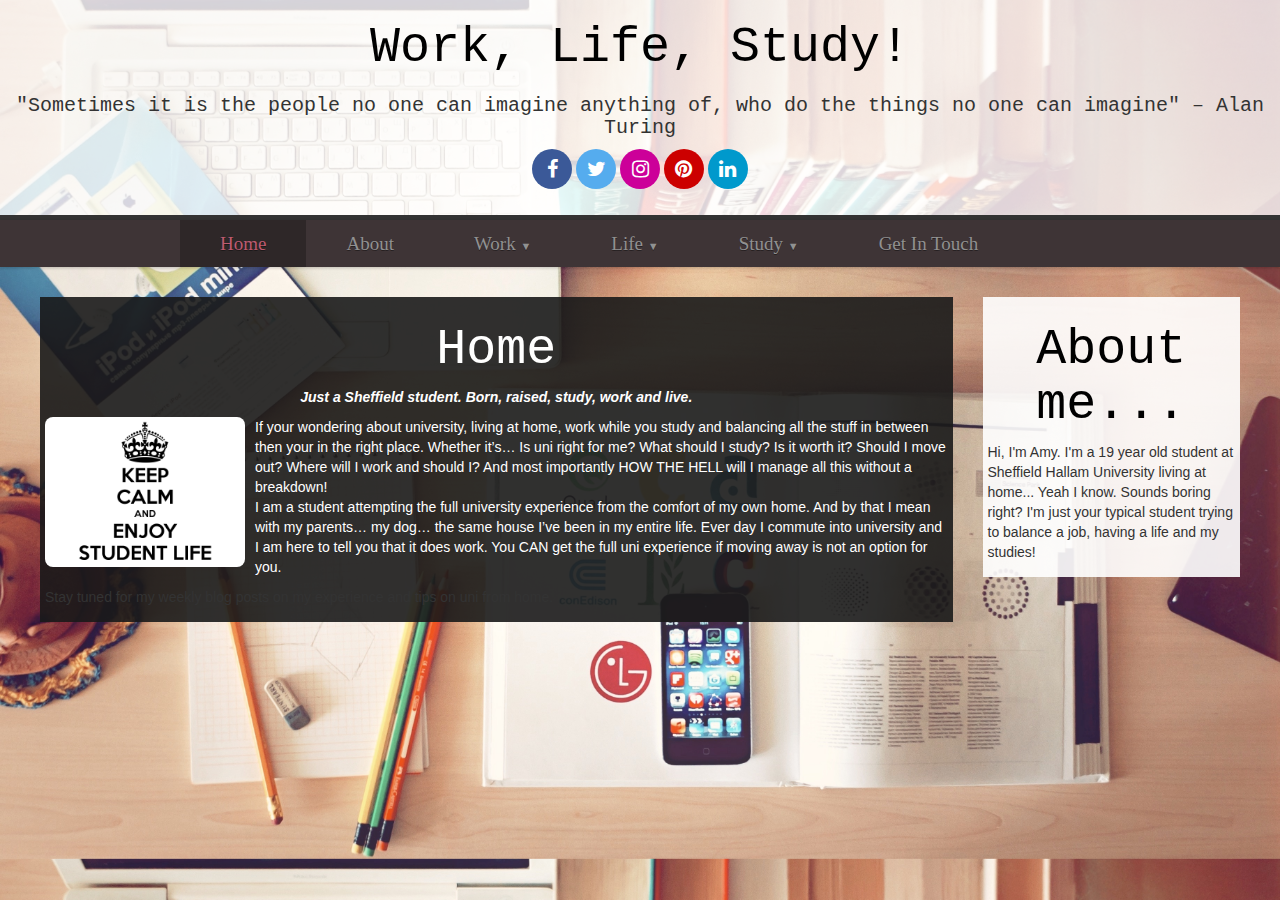
<file: index.html>
<!DOCTYPE html>
<html>
  <head>
    <!-- JAVA SCRIPT -->
    <link href='css/bootstrap.min.css' rel='stylesheet'>
    <meta name="viewport" content="width=device-width, initial-scale=1">
    <title>
      A sheffield students guide to uni
    </title>

    <!-- ICONS STYLESHEET -->
    <link rel="stylesheet" href="https://cdnjs.cloudflare.com/ajax/libs/font-awesome/4.7.0/css/font-awesome.min.css">
    <!-- MY STYLESHEET -->
    <link rel="stylesheet" type"text/css" href="css/style.css">
    <!-- JQUERY LIBRARY -->
    <script src="https://ajax.googleapis.com/ajax/libs/jquery/2.1.4/jquery.min.js"></script>
  </head>
  <!--BANNER START -->
  <div class="banner";>
    <h1>Work, Life, Study!</h1>
    <h2>"Sometimes it is the people no one can imagine anything of, who do the things no one can imagine" – Alan Turing</h2>
    <!-- Social Media Links START -->
    <div class="social">
      <a href="https://www.facebook.com/amy.leake3?ref=br_rs" class="fa fa-facebook"></a>
      <a href="https://twitter.com/Amy_leake" class="fa fa-twitter"></a>
      <a href="https://www.instagram.com/amyleake2/?hl=en" class="fa fa-instagram"></a>
      <a href="https://www.pinterest.co.uk/amyleake2/" class="fa fa-pinterest"></a>
      <a href="https://www.linkedin.com/in/amy-leake/" class="fa fa-linkedin"></a>
    </div>
    <!-- Social Media Links END -->
  </div>
  <!--BANNER END -->

  <!--Navigation Bar START -->
<div class="menu-wrap">
  <nav class="menu">
    <ul class="clearfix">
      <li class="current-item"><a href="index.html">Home</a></li>
      <li><a href="#">About</a></li>
      <li>
        <a href="#">Work <span class="arrow">&#9660;</span></a>
          <ul class="sub-menu">
            <li><a href="#">Life On Placement</a></li>
          </ul>
      </li>
      <li>
        <a href="#">Life <span class="arrow">&#9660;</span></a>
          <ul class="sub-menu">
            <li><a href="#">Uni at Home</a></li>
            <li><a href="#">Getting Through It</a></li>
          </ul>
      </li>
      <li>
        <a href="#">Study <span class="arrow">&#9660;</span></a>
          <ul class="sub-menu">
            <li><a href="#">The Grades...</a></li>
            <li><a href="#">The Organisation...</a></li>
            <li><a href="#">And Everything In Between</a></li>
          </ul>
      </li>
      <li><a href="contact.html">Get In Touch</a>
    </ul>
  </nav>
</div>

  <!--Navigation Bar END -->

  <body>
    <div class="row">
      <div class="col-md-9">
         <div class="col-md-12_1">
           <h1 class="home-page">Home</h1>
           <p class="home1"><strong>Just a Sheffield student. Born, raised, study, work and live.</strong></p>
           <img src="images/keep-calm.jpg" class="keep-calm-image">
           <p class="home2">If your wondering about university, living at home, work while you
             study and balancing all the stuff in between then your in the right place.
             Whether it’s… Is uni right for me? What should I study? Is it worth it? Should I move out?
             Where will I work and should I? And most importantly HOW THE HELL will I manage all this without a breakdown!<br>
             I am a student attempting the full university experience from the comfort of my own home.
             And by that I mean with my parents… my dog… the same house I’ve been in my entire life.
             Ever day I commute into university and I am here to tell you that it does work.
             You CAN get the full uni experience if moving away is not an option for you.
           <p class="home3">Stay tuned for my weekly blog posts on my experience and tips on uni from home.</p>
         </div>
      </div>
      <div class="col-md-3">
         <div class="col-md-12_2">
          <h1 class="about-me-margin">About me...</h1>
          <p class="me">
            Hi, I'm Amy.
            I'm a 19 year old student at Sheffield Hallam University living at home... Yeah I know. Sounds boring right?
            I'm just your typical student trying to balance a job, having a life and my studies!
          </p>
         </div>
      </div>
    </div>
  </body>
</html>
</file>
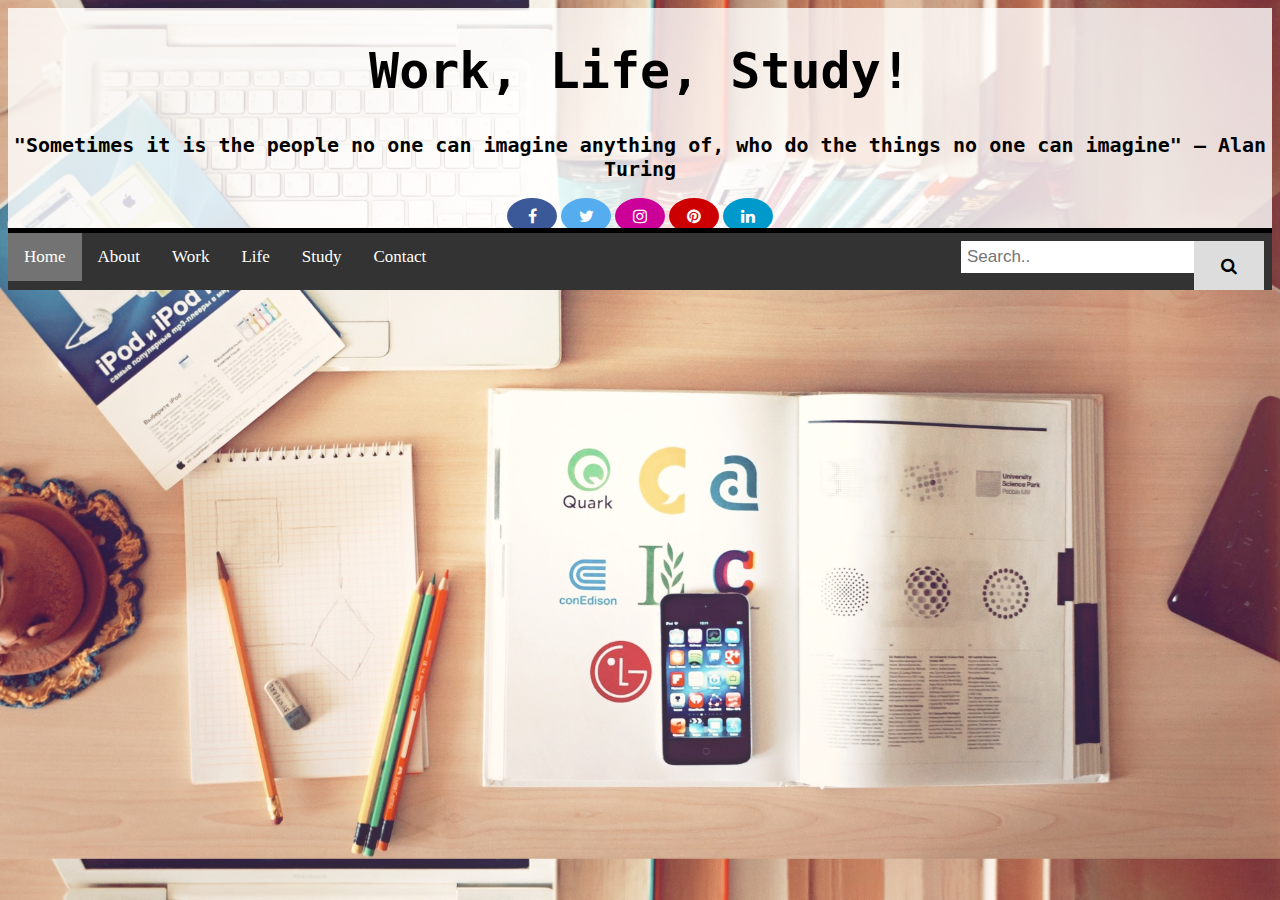
<file: Official Website/index.html>
<!DOCTYPE html>
<html>
  <head>
    <title>
      A sheffield students guide to uni
    </title>
    <meta name="viewport" content="width=device-width, initial-scale=1.0">
    <link rel="stylesheet" type"text/css" href="css/style.css">
    <link rel="stylesheet" href="https://cdnjs.cloudflare.com/ajax/libs/font-awesome/4.7.0/css/font-awesome.min.css">
  </head>
  <!--BANNER START -->
  <div class="banner";>
    <h1>Work, Life, Study!</h1>
    <h2>"Sometimes it is the people no one can imagine anything of, who do the things no one can imagine" – Alan Turing</h2>
    <!-- Social Media Links START -->
    <div class="social">
      <a href="https://www.facebook.com/amy.leake3?ref=br_rs" class="fa fa-facebook"></a>
      <a href="https://twitter.com/Amy_leake" class="fa fa-twitter"></a>
      <a href="https://www.instagram.com/amyleake2/?hl=en" class="fa fa-instagram"></a>
      <a href="https://www.pinterest.co.uk/amyleake2/" class="fa fa-pinterest"></a>
      <a href="https://www.linkedin.com/in/amy-leake/" class="fa fa-linkedin"></a>
    </div>
    <!-- Social Media Links END -->
  </div>
  <!--BANNER END -->
  <body>
  <!--Navigation Bar START -->
  <!-- Search Bar START -->
  <div class="topnav">
    <a class="active" href="#home">Home</a>
    <a href="#about">About</a>
    <a href="#work">Work</a>
    <a href="#life">Life</a>
    <a href="#study">Study</a>
    <a href="#contact">Contact</a>
    <div class="search-container">
      <form action="/action_page.php">
        <input type="text" placeholder="Search..">
        <button type="submit"><i class="fa fa-search"></i></button>
    </form>
  </div>
  </div>
  <!-- Search Bar END -->
  <!--Navigation Bar END -->
  </body>
</html>
</file>
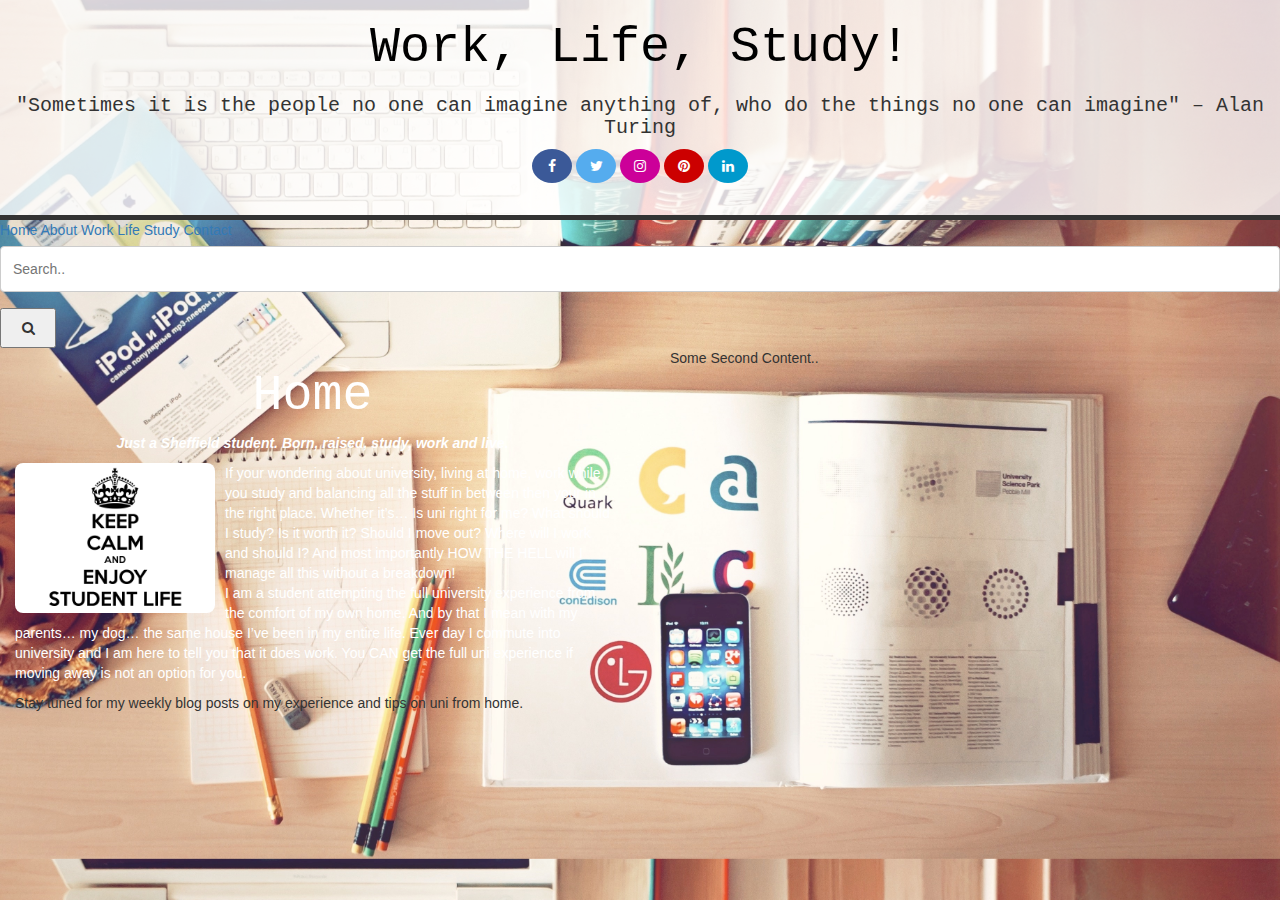
<file: about.html>
<!DOCTYPE html>
<html>
  <head>
    <link href='css/bootstrap.min.css' rel='stylesheet'>
    <meta name="viewport" content="width=device-width, initial-scale=1">
    <title>
      A sheffield students guide to uni
    </title>
    <link rel="stylesheet" type"text/css" href="css/style.css">
    <link rel="stylesheet" href="https://cdnjs.cloudflare.com/ajax/libs/font-awesome/4.7.0/css/font-awesome.min.css">
    <script src="https://ajax.googleapis.com/ajax/libs/jquery/2.1.4/jquery.min.js"></script>
  </head>
  <!--BANNER START -->
  <div class="banner";>
    <h1>Work, Life, Study!</h1>
    <h2>"Sometimes it is the people no one can imagine anything of, who do the things no one can imagine" – Alan Turing</h2>
    <!-- Social Media Links START -->
    <div class="social">
      <a href="https://www.facebook.com/amy.leake3?ref=br_rs" class="fa fa-facebook"></a>
      <a href="https://twitter.com/Amy_leake" class="fa fa-twitter"></a>
      <a href="https://www.instagram.com/amyleake2/?hl=en" class="fa fa-instagram"></a>
      <a href="https://www.pinterest.co.uk/amyleake2/" class="fa fa-pinterest"></a>
      <a href="https://www.linkedin.com/in/amy-leake/" class="fa fa-linkedin"></a>
    </div>
    <!-- Social Media Links END -->
  </div>
  <!--BANNER END -->
  <!--Navigation Bar START -->
<nav>
  <div class="topnav">
    <a class="active" href="index.html">Home</a>
    <a href="about.html">About</a>
    <a href="#work">Work</a>
    <a href="#life">Life</a>
    <a href="#study">Study</a>
    <a href="#contact">Contact</a>
    <!-- Search Bar START -->
    <div class="search-container">
      <form action="/action_page.php">
        <input type="text" placeholder="Search..">
        <button type="submit"><i class="fa fa-search"></i></button>
      </form>
    </div>
    <!-- Search Bar END -->
  </div>
</nav>
  <!--Navigation Bar END -->
  <body>
    <div class="row">
      <div class="col-md-6">
         <div class="col-md-12">
           <h1 class="home-page">Home</h1>
           <p class="home1"><strong>Just a Sheffield student. Born, raised, study, work and live.</strong></p>
           <img src="images/keep-calm.jpg" class="keep-calm-image">
           <p class="home2">If your wondering about university, living at home, work while you
             study and balancing all the stuff in between then your in the right place.
             Whether it’s… Is uni right for me? What should I study? Is it worth it? Should I move out?
             Where will I work and should I? And most importantly HOW THE HELL will I manage all this without a breakdown!<br>
             I am a student attempting the full university experience from the comfort of my own home.
             And by that I mean with my parents… my dog… the same house I’ve been in my entire life.
             Ever day I commute into university and I am here to tell you that it does work.
             You CAN get the full uni experience if moving away is not an option for you.
           <p class="home3">Stay tuned for my weekly blog posts on my experience and tips on uni from home.</p>
         </div>
      </div>
      <div class="col-md-6">
         <div class="col-md-12">
            Some Second Content..
         </div>
      </div>
    </div>
  </body>
</html>
</file>
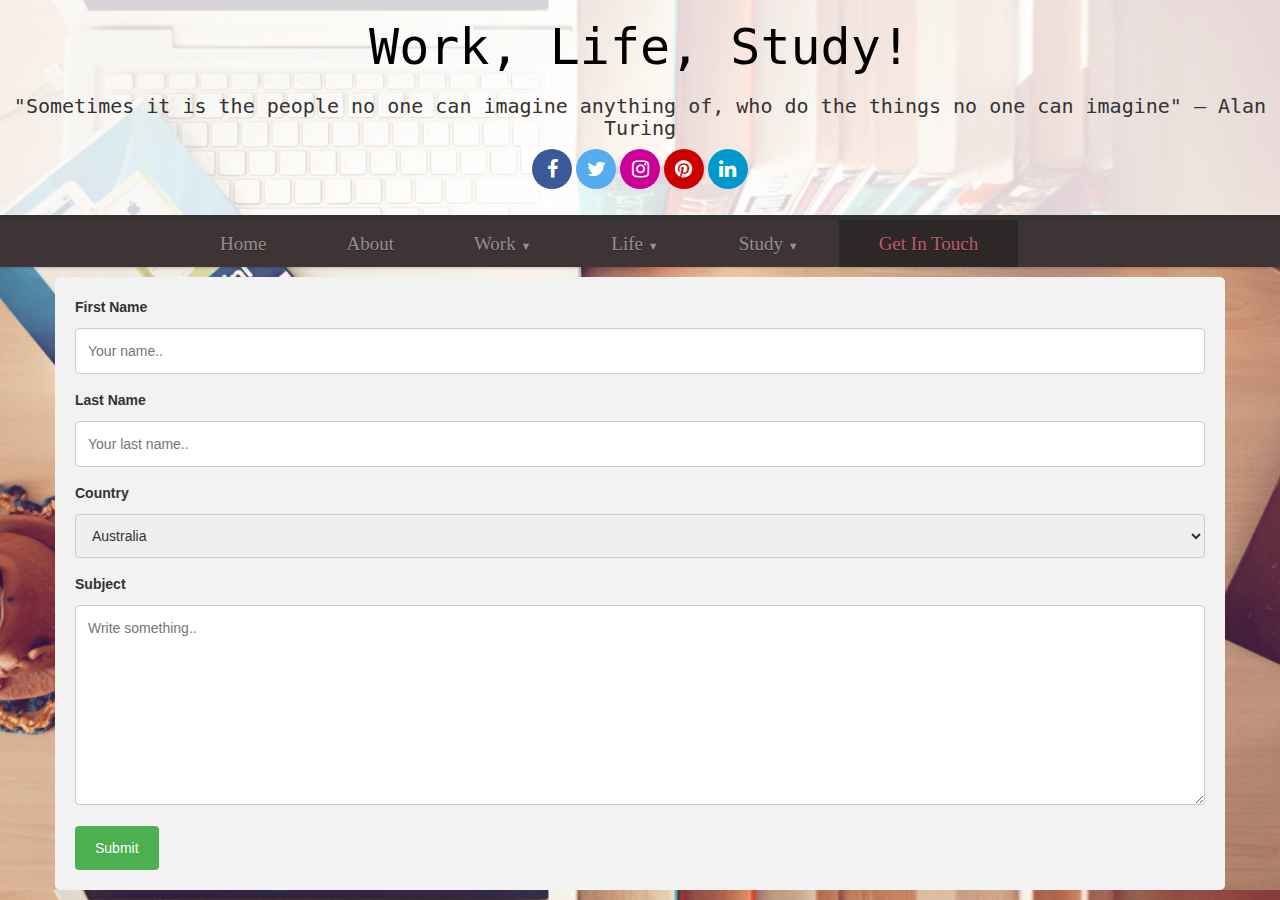
<file: contact.html>
<!DOCTYPE html>
<html>
  <head>
    <!-- JAVA SCRIPT -->
    <link href='css/bootstrap.min.css' rel='stylesheet'>
    <meta name="viewport" content="width=device-width, initial-scale=1">
    <title>
      A sheffield students guide to uni
    </title>

    <!-- ICONS STYLESHEET -->
    <link rel="stylesheet" href="https://cdnjs.cloudflare.com/ajax/libs/font-awesome/4.7.0/css/font-awesome.min.css">
    <!-- MY STYLESHEET -->
    <link rel="stylesheet" type"text/css" href="css/style.css">
    <!-- JQUERY LIBRARY -->
    <script src="https://ajax.googleapis.com/ajax/libs/jquery/2.1.4/jquery.min.js"></script>
  </head>
  <!--BANNER START -->
  <div class="banner";>
    <h1>Work, Life, Study!</h1>
    <h2>"Sometimes it is the people no one can imagine anything of, who do the things no one can imagine" – Alan Turing</h2>
    <!-- Social Media Links START -->
    <div class="social">
      <a href="https://www.facebook.com/amy.leake3?ref=br_rs" class="fa fa-facebook"></a>
      <a href="https://twitter.com/Amy_leake" class="fa fa-twitter"></a>
      <a href="https://www.instagram.com/amyleake2/?hl=en" class="fa fa-instagram"></a>
      <a href="https://www.pinterest.co.uk/amyleake2/" class="fa fa-pinterest"></a>
      <a href="https://www.linkedin.com/in/amy-leake/" class="fa fa-linkedin"></a>
    </div>
    <!-- Social Media Links END -->
  </div>
  <!--BANNER END -->

  <!--Navigation Bar START -->
<div class="menu-wrap">
  <nav class="menu">
    <ul class="clearfix">
      <li><a href="index.html">Home</a></li>
      <li><a href="#">About</a></li>
      <li>
        <a href="#">Work <span class="arrow">&#9660;</span></a>
          <ul class="sub-menu">
            <li><a href="#">Life On Placement</a></li>
          </ul>
      </li>
      <li>
        <a href="#">Life <span class="arrow">&#9660;</span></a>
          <ul class="sub-menu">
            <li><a href="#">Uni at Home</a></li>
            <li><a href="#">Getting Through It</a></li>
          </ul>
      </li>
      <li>
        <a href="#">Study <span class="arrow">&#9660;</span></a>
          <ul class="sub-menu">
            <li><a href="#">The Grades...</a></li>
            <li><a href="#">The Organisation...</a></li>
            <li><a href="#">And Everything In Between</a></li>
          </ul>
      </li>
      <li class="current-item"><a href="contact.html">Get In Touch</a>
    </ul>
  </nav>
</div>

<!--Navigation Bar END -->

<body>
    <div class="container">
      <form action="action_page.php">
        <label for="fname">First Name</label>

        <input type="text" id="fname" name="firstname" placeholder="Your name..">

        <label for="lname">Last Name</label>
        <input type="text" id="lname" name="lastname" placeholder="Your last name..">

        <label for="country">Country</label>
        <select id="country" name="country">
        <option value="australia">Australia</option>
        <option value="canada">Canada</option>
        <option value="usa">USA</option>
        <option value="usa">UK</option>        
        </select>

        <label for="subject">Subject</label>
        <textarea id="subject" name="subject" placeholder="Write something.." style="height:200px"></textarea>

        <input type="submit" value="Submit">

        </form>
    </div>
  </body>
</html>
</file>
<file: css/style.css>
/* Header Two */
h1 {
  text-align: center;
  color: #000;
  font-family: monospace;
  font-size: 50px;
}
.home-page {
  font-size: 50px;
  text-align: center;
  font-family: monospace;
  color: White;
}
/* Header Two */
h2 {
  text-align: center;
  font-size: 20px;
  font-family: monospace;
  padding: 0px;
}
/* Website Body Style */
body {
  background-image: url("../images/desk.jpg");
  background-size: cover;
}
.col-sm-8{
  background-color: white;
}
.keep-calm-image {
  float:left;
  max-width: 200px;
  height:auto;
  border-radius: 8px;
  margin-right: 10px;
}
.home1 {
  font-style: italic;
  color: White;
  text-align: center;
}
.home2 {
  text-align: left;
  color: White;
}


/* Banner stye */
.banner {
  width: 100%;
  margin: 0 auto;
  padding:0;
  height: 220px;
  weight: 100px;
  overflow: hidden;
  border: solid;
  background-color: rgba(255, 255, 255, 0.8);
  border-color: none;
  border-width: 0px 0px 5px 0px;
}
/*Aligning social (awesome) icons */
.social {
  text-align: center;
}
/* Style all font awesome icons */
.fa {
    padding: 10px;
    font-size: 20px;
    width: 40px;
    text-align: center;
    text-decoration: none;
    border-radius: 50%;
    margin: auto;
}

/*Specific color for each*/
/* Facebook */
.fa-facebook {
    background: #3B5998;
    color: white;
}
/* Twitter */
.fa-twitter {
    background: #55ACEE;
    color: white;
}
/* Instagram */
.fa-instagram {
  background: #cc0099;
  color: white;
}
/* Pinterest */
.fa-pinterest {
    background: #cc0000;
    color: white;
}
/* Linkedin */
.fa-linkedin {
    background: #0099cc;
    color: white;
}

/* NAVIGATION */

.clearfix:after {
display:block;
clear:both;
}

/*----- Menu Outline -----*/
.menu-wrap {
width:100%;
box-shadow:0px 1px 3px rgba(0,0,0,0.2);
background:#3e3436;
}
.menu {
width:1000px;
margin:0px auto;
}
.menu li {
margin:0px;
list-style:none;
font-family:'Ek Mukta';
}
.menu a {
transition:all linear 0.15s;
color:#919191;
}
.menu li:hover > a, .menu .current-item > a {
text-decoration:none;
color:#be5b70;
}

/* DROPDOWN ARROW */

.menu .arrow {
font-size:11px;
line-height:0%;
}

/*----- Top Level -----*/
.menu > ul > li {
float:left;
display:inline-block;
position:relative;
font-size:19px;
}
.menu > ul > li > a {
padding:10px 40px;
display:inline-block;
text-shadow:0px 1px 0px rgba(0,0,0,0.4);
}
.menu > ul > li:hover > a, .menu > ul > .current-item > a {
background:#2e2728;
}

/*----- Bottom Level -----*/
.sub-menu {
width:160%;
padding:5px 0px;
position:absolute;
top:100%;
left:0px;
z-index:-1;
opacity:0;
transition:opacity linear 0.15s;
box-shadow:0px 2px 3px rgba(0,0,0,0.2);
background:#2e2728;
}

.menu li:hover .sub-menu {
z-index:1;
opacity:1;
}

.sub-menu li {
display:block;
font-size:16px;
}
.sub-menu li a {
padding:10px 30px;
display:block;
}
.sub-menu li a:hover, .sub-menu .current-item a {
background:#3e3436;
}


/* Styling the Grid System */
.col-md-12_1 {
  background-color: rgba(26, 26, 26, 0.9);
  margin-left: 40px;
  margin-top: 20px;
  padding: 5px;
}

.col-md-12_2 {
  background-color: rgba(255, 255, 255, 0.9);
  margin-right: 40px;
  margin-top: 20px;
  padding: 5px;
}


/* Contact Page Styling */

.contact {
  text-align: center;
  font-weight: bold;
  font-size: 18px;
  font-family: monospace;
  padding-bottom: 20px;
  padding-top: 10px;
}

input[type=text], select, textarea {
    width: 100%;
    padding: 12px;
    border: 1px solid #ccc;
    border-radius: 4px;
    box-sizing: border-box;
    margin-top: 6px;
    margin-bottom: 16px;
    resize: vertical
}

/* Submit button */
input[type=submit] {
    background-color: #4CAF50;
    color: white;
    padding: 12px 20px;
    border: none;
    border-radius: 4px;
    cursor: pointer;
}

input[type=submit]:hover {
    background-color: #45a049;
}

.container {
    border-radius: 5px;
    background-color: #f2f2f2;
    padding: 20px;
}
</file>
<file: Official Website/css/style.css>
/* Header Two */
h1 {
  text-align: center;
  color: black;
  font-family: monospace;
  font-size: 50px;
}
/* Header Two */
h2 {
  text-align: center;
  font-size: 20px;
  font-family: monospace;
  padding: 0px;
}
/* Website Body Style */
body {
  background-image: url("../images/desk.jpg");
  background-size: cover;
}
/* Banner stye */
.banner {
  width: 100%;
  margin: 0 auto;
  padding:0;
  height: 220px;
  weight: 100px;
  overflow: hidden;
  border: solid;
  background-color: rgba(255, 255, 255, 0.8);
  border-color: none;
  border-width: 0px 0px 5px 0px;
}
/*Aligning social (awesome) icons */
.social {
  text-align: center;
}
/* Style all font awesome icons */
.fa {
    padding: 10px;
    font-size: 30px;
    width: 30px;
    text-align: center;
    text-decoration: none;
    border-radius: 50%;
    margin: auto;
}
/*HOVER EFFECT*/
.fa:hover {
    opacity: 0.7;
}
/*Specific color for each*/
/* Facebook */
.fa-facebook {
    background: #3B5998;
    color: white;
}
/* Twitter */
.fa-twitter {
    background: #55ACEE;
    color: white;
}
/* Instagram */
.fa-instagram {
  background: #cc0099;
  color: white;
}
/* Pinterest */
.fa-pinterest {
    background: #cc0000;
    color: white;
}
/* Linkedin */
.fa-linkedin {
    background: #0099cc;
    color: white;
}
/* Navigation Bar

/* Add a black background color to the top navigation bar */
.topnav {
    overflow: hidden;
    background-color: #333;
}
/* Style the links inside the navigation bar */
.topnav a {
    float: left;
    display: block;
    color: white;
    text-align: center;
    padding: 14px 16px;
    text-decoration: none;
    font-size: 17px;
}
/* Change the color of links on hover */
.topnav a:hover {
    background-color: #ddd;
    color: #111;
}
/* Style the "active" element to highlight the current page */
.topnav a.active {
    background-color: #737373;
    color: white;
}

/* Search Bar Start */
.topnav .search-container {
  float: right;
}

/* Style the search box inside the navigation bar */
.topnav input[type=text] {
    padding: 6px;
    border: none;
    margin-top: 8px;
    font-size: 17px;
}

.topnav .search-container button {
  float: right;
  padding: 6px 10px;
  margin-top: 8px;
  margin-right: 8px;
  background: #ddd;
  font-size: 17px;
  border: none;
  cursor: pointer;
}

.topnav .search-container button:hover {
  background: #ccc;
}
/* Search Bar End */

/* When the screen is less than 600px wide, stack the links and the search field vertically instead of horizontally */
@media screen and (max-width: 600px) {
    .topnav .search-container {
        float: none;
      }
      .topnav a, .topnav input[type=text], .topnav .search-container button {
        float: none;
        display: block;
        text-align: left;
        width: 100%;
        margin: 0;
        padding: 14px;
      }
    .topnav input[type=text] {
        border: 1px solid #ccc;
    }
}
</file>
